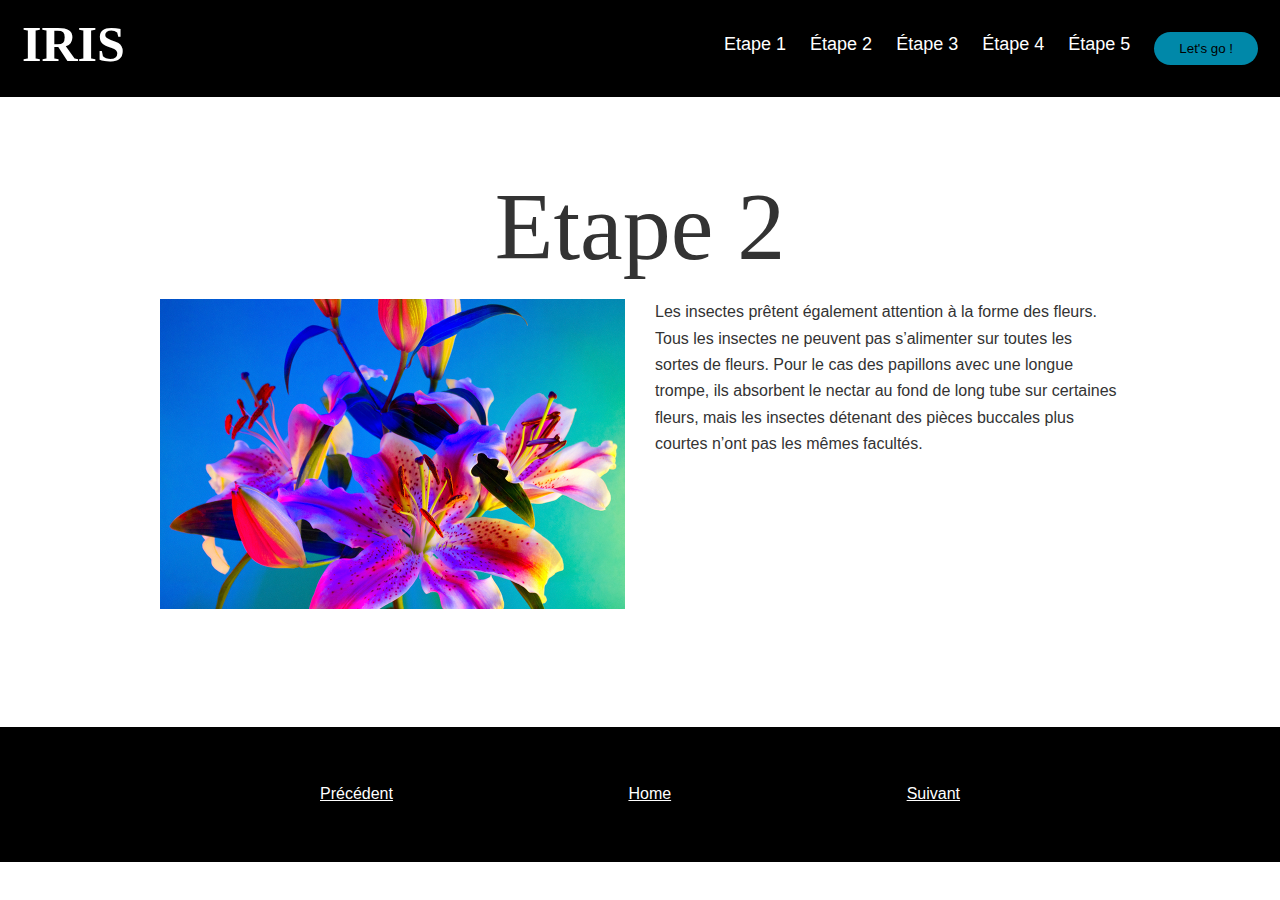
<file: etape2.html>
<!DOCTYPE html>
<html lang="en" dir="ltr">
  <head>
    <meta charset="utf-8">
    <title>Étape 2</title>
    <link rel="stylesheet" href="css/reset.css">
    <link rel="stylesheet" href="css/typo.css">
    <link rel="stylesheet" href="css/master.css">
    <link rel="stylesheet" href="/css/bootstrap-grid.min.css">
  </head>
  <body>


  <div class="header">
    <a href="#default" class="logo">IRIS</a>
    <div class="header-right">
      <nav>
          <a href="etape1.html">Etape 1</a></li>
          <a href="etape2.html">Étape 2</a></li>
          <a href="etape3.html">Étape 3</a></li>
          <a href="etape4.html">Étape 4</a></li>
          <a href="etape5.html">Étape 5</a></li>
          <a class="calltoaction" href="etape1.html"><button>Let's go !</button> </a>
      </nav>

    </div>
  </div>

    <section>
      <article class="">
        <h1>Etape 2</h1>

        <div class="row">
          <div class="col-12 col-sm-12 col-md-6 col-lg-6 col-xl-6">
            <img src="images/2.jpg" alt="Mise en situation du projet photographique de Claire Boscher.">
          </div>
          <div class="col-12 col-sm-12 col-md-6 col-lg-6 col-xl-6">
            <p>Les insectes prêtent également attention à la forme des fleurs. Tous les insectes ne peuvent pas s’alimenter sur toutes les sortes de fleurs. Pour le cas des papillons avec une longue trompe, ils absorbent le nectar au fond de long tube sur certaines fleurs, mais les insectes détenant des pièces buccales plus courtes n’ont pas les mêmes facultés.</p>
          </div>
        </div>
      </article>
    </section>



    <footer>
      <a href="etape1.html">Précédent</a>
      <a href="index.html">Home</a>
      <a href="etape3.html">Suivant</a>
    </footer>
  </body>
</html>
</file>
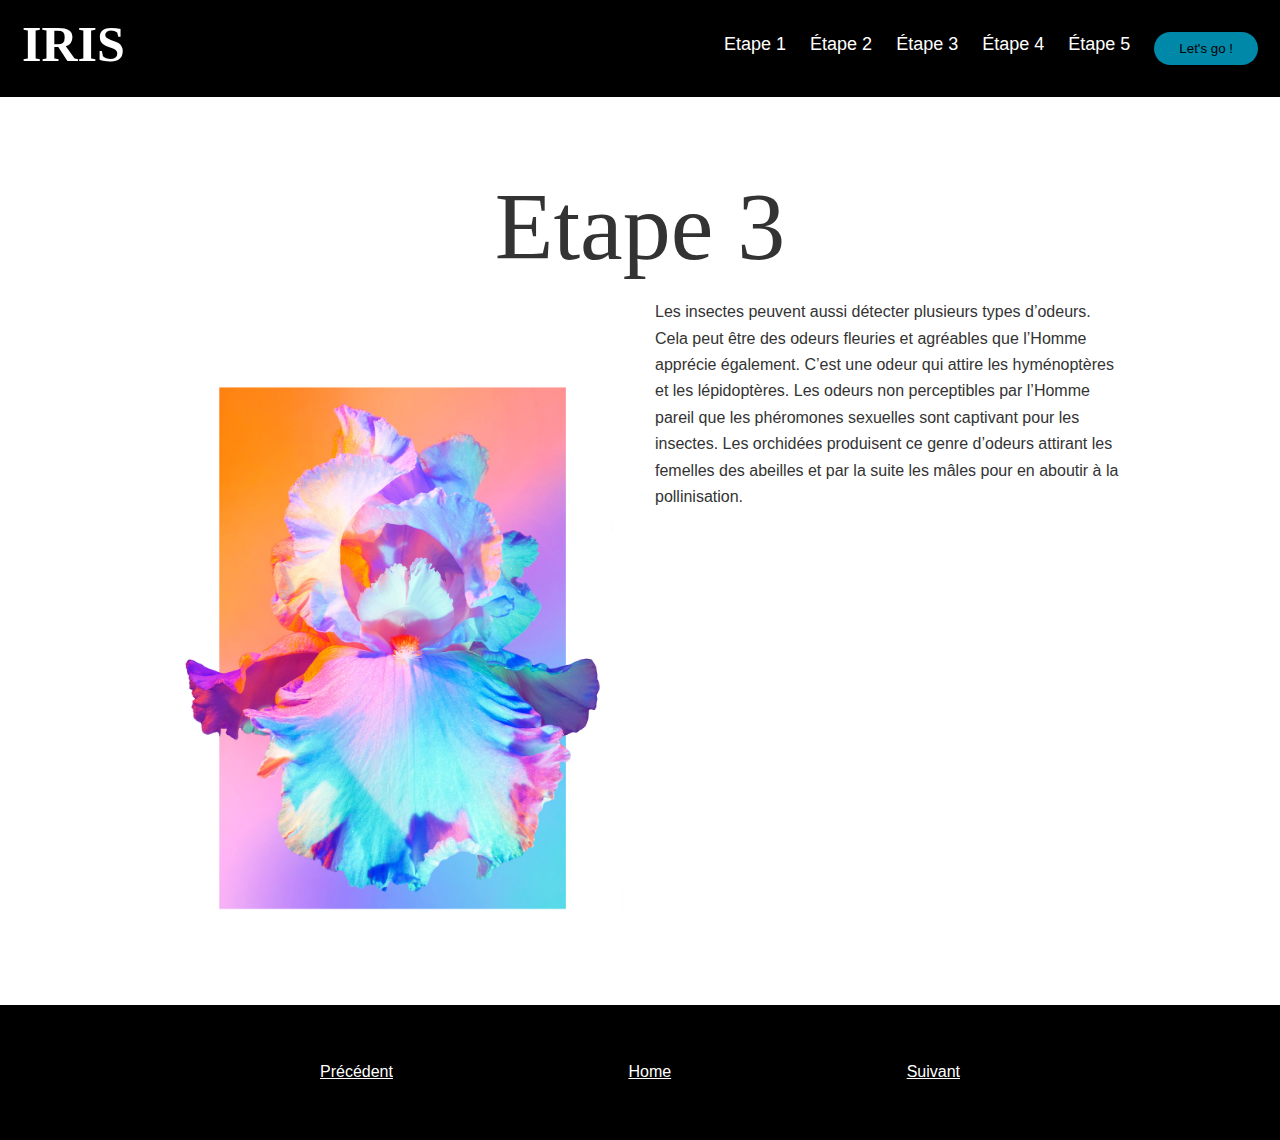
<file: etape3.html>
<!DOCTYPE html>
<html lang="en" dir="ltr">
  <head>
    <meta charset="utf-8">
    <title>Étape 3</title>
    <link rel="stylesheet" href="css/reset.css">
    <link rel="stylesheet" href="css/typo.css">
    <link rel="stylesheet" href="css/master.css">
    <link rel="stylesheet" href="/css/bootstrap-grid.min.css">
  </head>
  <body>



  <div class="header">
    <a href="#default" class="logo">IRIS</a>
    <div class="header-right">
      <nav>
          <a href="etape1.html">Etape 1</a></li>
          <a href="etape2.html">Étape 2</a></li>
          <a href="etape3.html">Étape 3</a></li>
          <a href="etape4.html">Étape 4</a></li>
          <a href="etape5.html">Étape 5</a></li>
          <a class="calltoaction" href="etape1.html"><button>Let's go !</button> </a>
      </nav>

    </div>
  </div>

    <section>
      <article class="">
        <h1>Etape 3</h1>
        <div class="row">
          <div class="col-12 col-sm-12 col-md-6 col-lg-6 col-xl-6">
            <img src="images/3.jpg" alt="Mise en situation du projet photographique de Claire Boscher.">
          </div>
          <div class="col-12 col-sm-12 col-md-6 col-lg-6 col-xl-6">
            <p>Les insectes peuvent aussi détecter plusieurs types d’odeurs. Cela peut être des odeurs fleuries et agréables que l’Homme apprécie également. C’est une odeur qui attire les hyménoptères et les lépidoptères. Les odeurs non perceptibles par l’Homme pareil que les phéromones sexuelles sont captivant pour les insectes. Les orchidées produisent ce genre d’odeurs attirant les femelles des abeilles et par la suite les mâles pour en aboutir à la pollinisation.</p>
          </div>
        </div>
      </article>
    </section>





    <footer>
      <a href="etape2.html">Précédent</a>
      <a href="index.html">Home</a>
      <a href="etape4.html">Suivant</a>
    </footer>
  </body>
</html>
</file>
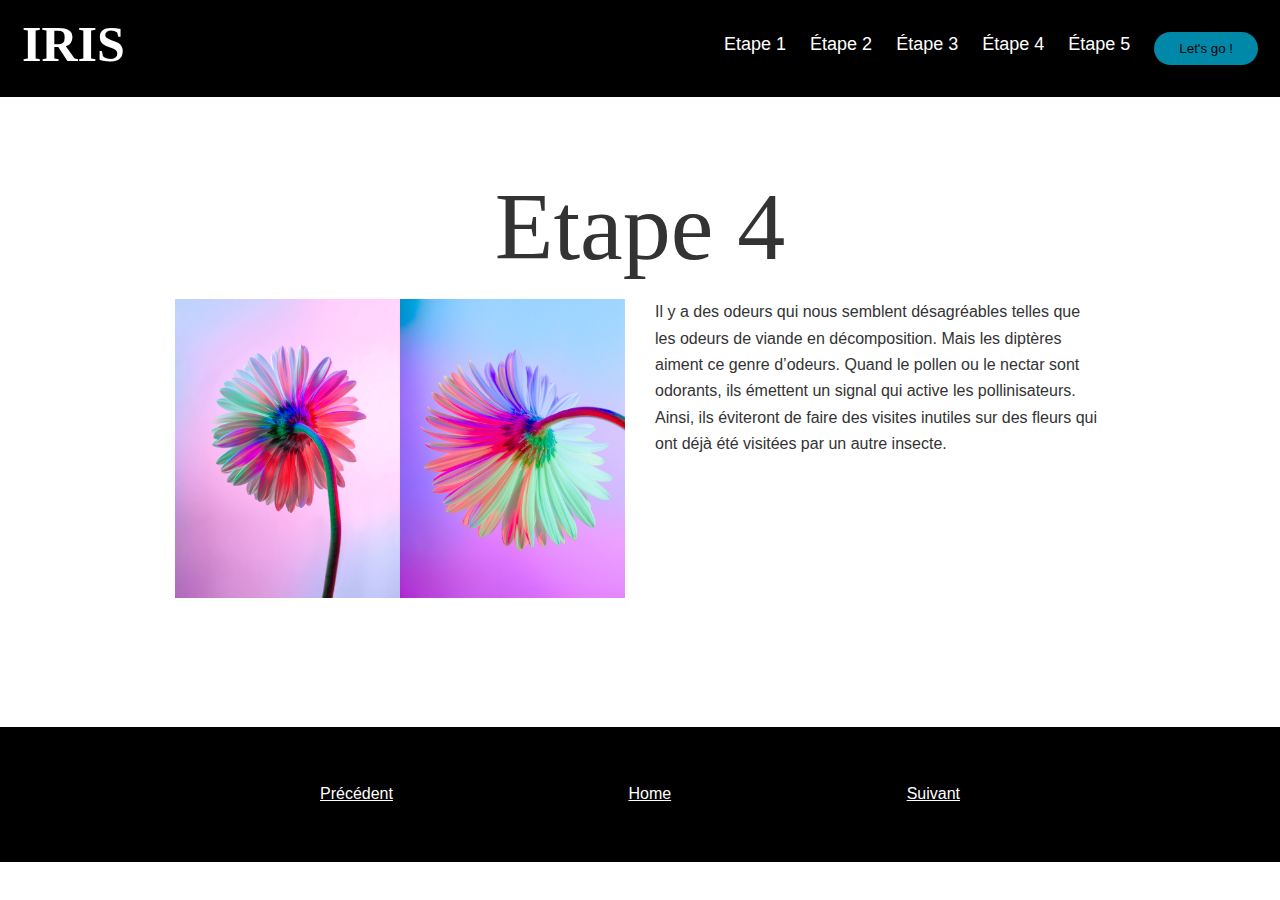
<file: etape4.html>
<!DOCTYPE html>
<html lang="en" dir="ltr">
  <head>
    <meta charset="utf-8">
    <title>Étape 4</title>
    <link rel="stylesheet" href="css/reset.css">
    <link rel="stylesheet" href="css/typo.css">
    <link rel="stylesheet" href="css/master.css">
    <link rel="stylesheet" href="/css/bootstrap-grid.min.css">
  </head>
  <body>



  <div class="header">
    <a href="#default" class="logo">IRIS</a>
    <div class="header-right">
      <nav>
          <a href="etape1.html">Etape 1</a></li>
          <a href="etape2.html">Étape 2</a></li>
          <a href="etape3.html">Étape 3</a></li>
          <a href="etape4.html">Étape 4</a></li>
          <a href="etape5.html">Étape 5</a></li>
          <a class="calltoaction" href="etape1.html"><button>Let's go !</button> </a>
      </nav>

    </div>
  </div>
    <section>
      <article class="container">
        <h1>Etape 4</h1>
        <div class="row">
          <div class="col-12 col-sm-12 col-md-6 col-lg-6 col-xl-6">
            <img src="images/4.jpg" alt="Mise en situation du projet photographique de Claire Boscher.">
          </div>
          <div class="col-12 col-sm-12 col-md-6 col-lg-6 col-xl-6">
            <p>Il y a des odeurs qui nous semblent désagréables telles que les odeurs de viande en décomposition. Mais les diptères aiment ce genre d’odeurs. Quand le pollen ou le nectar sont odorants, ils émettent un signal qui active les pollinisateurs. Ainsi, ils éviteront de faire des visites inutiles sur des fleurs qui ont déjà été visitées par un autre insecte.</p>
          </div>
        </div>
      </article>
    </section>





    <footer>
      <a href="etape3.html">Précédent</a>
      <a href="index.html">Home</a>
      <a href="etape5.html">Suivant</a>
    </footer>
  </body>
</html>
</file>
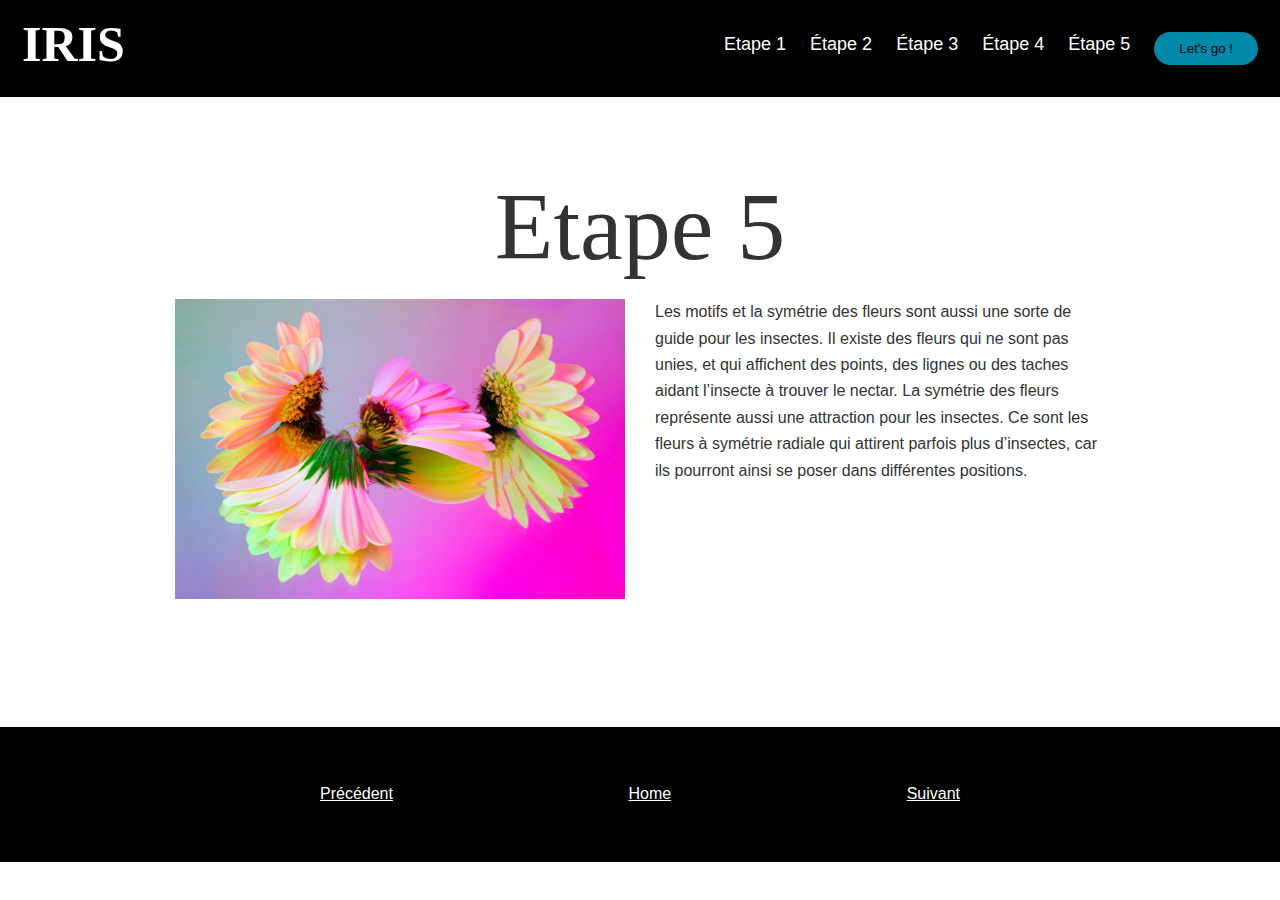
<file: etape5.html>
<!DOCTYPE html>
<html lang="en" dir="ltr">
  <head>
    <meta charset="utf-8">
    <title>Étape 5</title>
    <link rel="stylesheet" href="css/reset.css">
    <link rel="stylesheet" href="css/typo.css">
    <link rel="stylesheet" href="css/master.css">
    <link rel="stylesheet" href="/css/bootstrap-grid.min.css">
  </head>
  <body>


  </head>


  <div class="header">
    <a href="#default" class="logo">IRIS</a>
    <div class="header-right">
      <nav>
          <a href="etape1.html">Etape 1</a></li>
          <a href="etape2.html">Étape 2</a></li>
          <a href="etape3.html">Étape 3</a></li>
          <a href="etape4.html">Étape 4</a></li>
          <a href="etape5.html">Étape 5</a></li>
          <a class="calltoaction" href="etape1.html"><button>Let's go !</button> </a>
      </nav>

    </div>
  </div>
    <section>
      <article class="container">
        <h1>Etape 5</h1>

        <div class="row">
          <div class="col-12 col-sm-12 col-md-6 col-lg-6 col-xl-6">
            <img class="img-fluid" src="images/5.jpg" alt="Mise en situation du projet photographique de Claire Boscher.">
          </div>
          <div class="col-12 col-sm-12 col-md-6 col-lg-6 col-xl-6">
              <p>Les motifs et la symétrie des fleurs sont aussi une sorte de guide pour les insectes. Il existe des fleurs qui ne sont pas unies, et qui affichent des points, des lignes ou des taches aidant l’insecte à trouver le nectar. La symétrie des fleurs représente aussi une attraction pour les insectes. Ce sont les fleurs à symétrie radiale qui attirent parfois plus d’insectes, car ils pourront ainsi se poser dans différentes positions.</p>
        </div>
        </div>
      </article>
    </section>





    <footer>
      <a href="etape4.html">Précédent</a>
      <a href="index.html">Home</a>
      <a href="index.html">Suivant</a>
    </footer>
  </body>
</html>
</file>
<file: css/typo.css>
@import url('https://fonts.googleapis.com/css2?family=GFS+Didot&family=Raleway&display=swap');

body {
  background-color: white;
  font-family: 'Raleway', sans-serif;
  font-weight: 400;
  line-height: 1.65;
  color: #333;
}

p {margin-bottom: 1.15rem;}

h1, h2, h3, h4, h5 {
  margin: 2.75rem 0 1.05rem;
  font-family: 'Didot', serif;
  font-weight: 400;
  line-height: 1.15;
}

h1 {
  margin-top: 0px;
  padding-top: 75px;
  font-size: 6em;
  text-align: center;
}

h2 {font-size: 5.063em;}

h3 {font-size: 3.375em;}

h4 {font-size: 2.25em;}

h5 {font-size: 1.5em;}

small, .text_small {font-size: 0.667em;}
.logo{
  font-family: 'Didot', serif;
	font-size: 30px;
}
</file>
<file: css/master.css>
* {
	box-sizing: border-box;
	margin: 0;
	padding: 0;
}

body {
	background: white;
	//* background-image: url(../images/bg.jpg); */
	background-size: cover;
	background-attachment: fixed;
}

header {
	position: sticky;
	top: 0px;
	z-index: 1000;
}

header a, header li, footer a, footer li {
	color: white;
}

header, footer {
	display: flex;
	justify-content: space-between;
	align-items: center;
	padding: 10px 10%;
	background-color: black;
	min-height: 15vh;
}

footer {
	padding: 10px 25%;
}

figure {
  /*border: 4px solid black;*/
	margin: none;
  width: 100vw;
  margin: 0px;
  margin-left: 50%;
  transform: translateX(-50%);
}

figure img {
  width: 100%;
}

button {
	padding: 9px 25px;
	background-color: #0088A9;
	border: none;
	border-radius: 50px;
	cursor: pointer;
	transition: all 0.3s ease 0s;
}

button:hover {
	background-color:
}

section {
  max-width: 960px;
  background: white;
  margin: 0 auto;
}

article {
	min-height: 70vh;
}
/* permet de pousser le footer au fond bas de la page*/

.row img {
	width: inherit;
}

.logo {
	cursor: pointer;
}

.nav-links {
	list-style: none;
	text-align: center;
}

.nav-links li {
	display: inline-block;
	padding: 0px 20px;
}

.nav-links li a {
	transition: all 0.3s ease 0s;
}

.nav-links li a:hover {
	color: #0088A9;
}

.content {
	/* border: 2px solid red; */
	display: flex;
	justify-content: space-evenly;
	flex-wrap: wrap;
	padding-bottom: 2em;
}

.article button {
	padding-bottom: 5em;
}

.content video {
	border: 1px solid green;
	display : block;
	flex-basis: 640px;
	padding: 2em;
}

.content p {
	/* border: 1px solid black; */
	flex-basis: 640px;
}

@media (max-width: 639px){


	#main-menu {
		display: flex;
		justify-content: center;
	}

	a{
		margin: auto;
		padding: 20px;
	}

	ul {
		padding-bottom: 20px;
		border-bottom: 2px solid white;
		padding-top: 20px;
		border-top: 2px solid white;

	}
}

<style>
* {box-sizing: border-box;}

body {
margin: 0;
font-family: Arial, Helvetica, sans-serif;
}

.header {
overflow: hidden;
background-color: black;
padding: 20px 10px;
}

.header a {
float: left;
color: white;
text-align: center;
padding: 12px;
text-decoration: none;
font-size: 18px;
line-height: 25px;
border-radius: 4px;
}

.header a.logo {
font-size: 50px;
font-weight: bold;
}

.header a:hover {
background-color: #ddd;
color: black;
}

.header a.active {
background-color: dodgerblue;
color: white;
}

.header-right {
float: right;
}

@media screen and (max-width: 640px) {
.header a {
	float: none;
	display: block;
	text-align: left;
}

.header-right {
	float: none;
}
}


</style>
</file>
